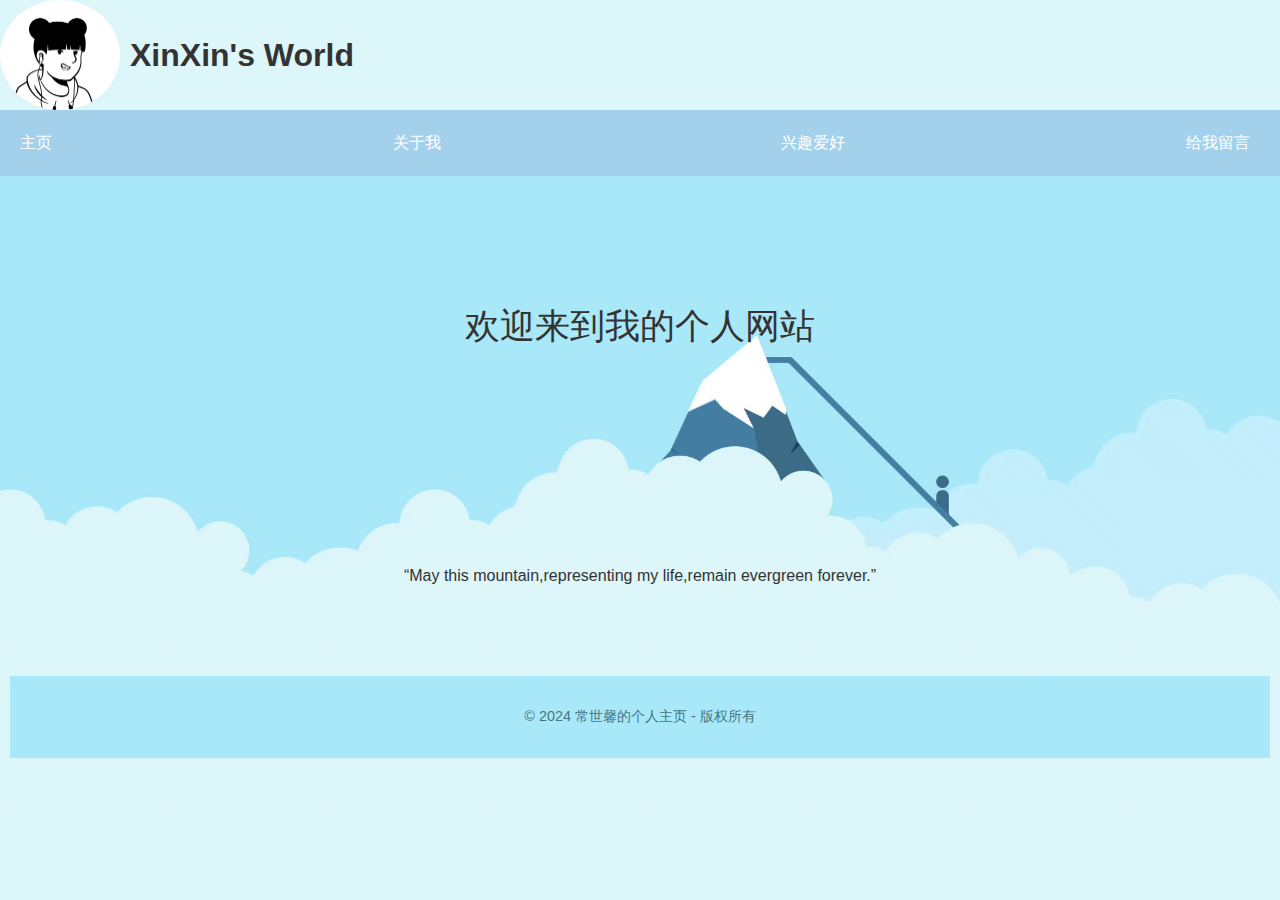
<file: index.html>
<!DOCTYPE html>
<html lang="en">
<head>
    <meta charset="UTF-8">
    <meta name="viewport" content="width=device-width, initial-scale=1.0">
    <title>HOME</title>
    <link rel="stylesheet" href="./CSS/index.css">
</head>
<body>
    <header id=flex-container>
        <img src="./IMG/profile photo.png" alt="header">
        <h1>XinXin's World</h1>
    </header>
    <!-- header页眉区结束 -->
    <nav>
        <ul>  
            <li><a href="./index.html">主页</a></li>   
            <li><a href="./about.html">关于我</a></li>  
            <li><a href="./hobbies.html">兴趣爱好</a></li>  
            <li><a href="./messages.html">给我留言</a></li>  
          </ul>  
    </nav>
    <!-- nav导航区结束 -->
    <main>
        <section>
            <p>欢迎来到我的个人网站</p>
            <q>May this mountain,representing my life,remain evergreen forever.</q>
        </section>
    </main>
    <!-- main主体内容区结束 -->
    <footer><p>&copy; 2024 常世馨的个人主页 - 版权所有</p>  </footer>
    <!-- 页脚区结束 -->
</body>
</html>
</file>
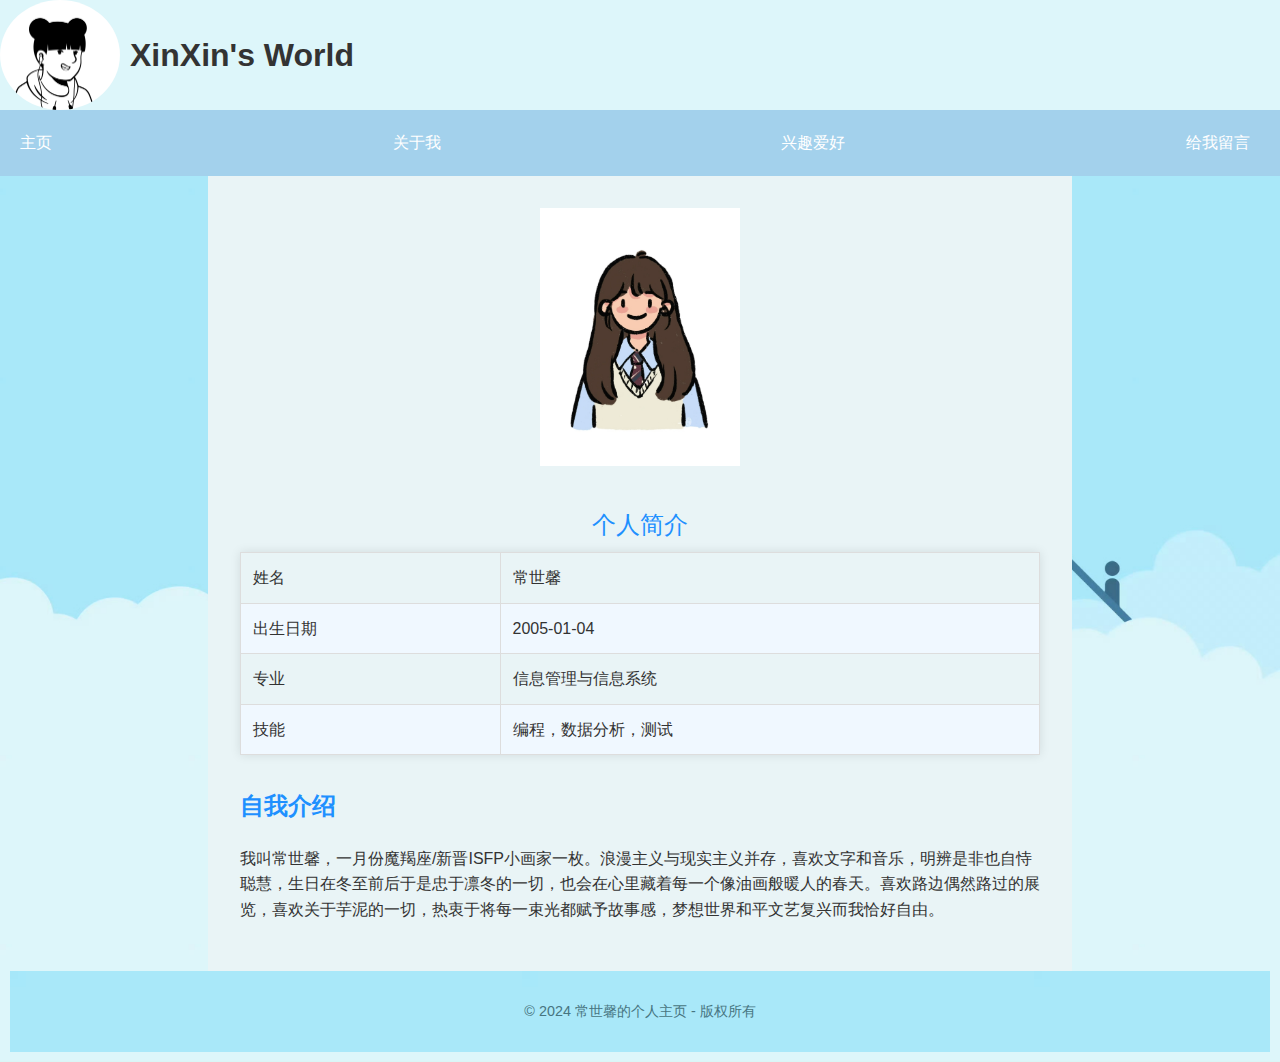
<file: about.html>
<!DOCTYPE html>
<html lang="en">
<head>
    <meta charset="UTF-8">
    <meta name="viewport" content="width=device-width, initial-scale=1.0">
    <title>about</title>
    <link rel="stylesheet" href="./CSS/about.css">
</head>
<body>
    <header id="flex-container">
        <img src="../IMG/profile photo.png" alt="header">
        <h1>XinXin's World</h1>
    </header>
    <!-- header页眉区结束 -->
    <nav>
        <ul>
            <li><a href="./index.html">主页</a></li>   
            <li><a href="./about.html">关于我</a></li>  
            <li><a href="./hobbies.html">兴趣爱好</a></li>  
            <li><a href="./messages.html">给我留言</a></li>  
        </ul>
    </nav>
    <!-- nav导航区结束 -->
    <main>
        <section id="photo">
            <img src="./IMG/photo.jpg" alt="证件照"style="width: 200px">
        </section>
        <!-- 证件照结束 -->
        <section id="intro">
            <table>
                <caption>个人简介</caption>
                <tr>
                    <td>姓名</td>
                    <td>常世馨</td>
                </tr>
                <tr>
                    <td>出生日期</td>
                    <td>2005-01-04</td>
                </tr>
                <tr>
                    <td>专业</td>
                    <td>信息管理与信息系统</td>
                </tr>
                <tr>
                    <td>技能</td>
                    <td>编程，数据分析，测试</td>
                </tr>
            </table>
        </section>
        <!-- 个人简介的表格结束 -->
        <section id="introduction">
            <h2>自我介绍</h2>
            <p>我叫常世馨，一月份魔羯座/新晋ISFP小画家一枚。浪漫主义与现实主义并存，喜欢文字和音乐，明辨是非也自恃聪慧，生日在冬至前后于是忠于凛冬的一切，也会在心里藏着每一个像油画般暖人的春天。喜欢路边偶然路过的展览，喜欢关于芋泥的一切，热衷于将每一束光都赋予故事感，梦想世界和平文艺复兴而我恰好自由。</p >
        </section>
        <!-- 自我介绍结束 -->
    </main>
    <footer><p>&copy; 2024 常世馨的个人主页 - 版权所有</p ></footer>
        <!-- footer页脚区结束 -->
</body>
</html>
</file>
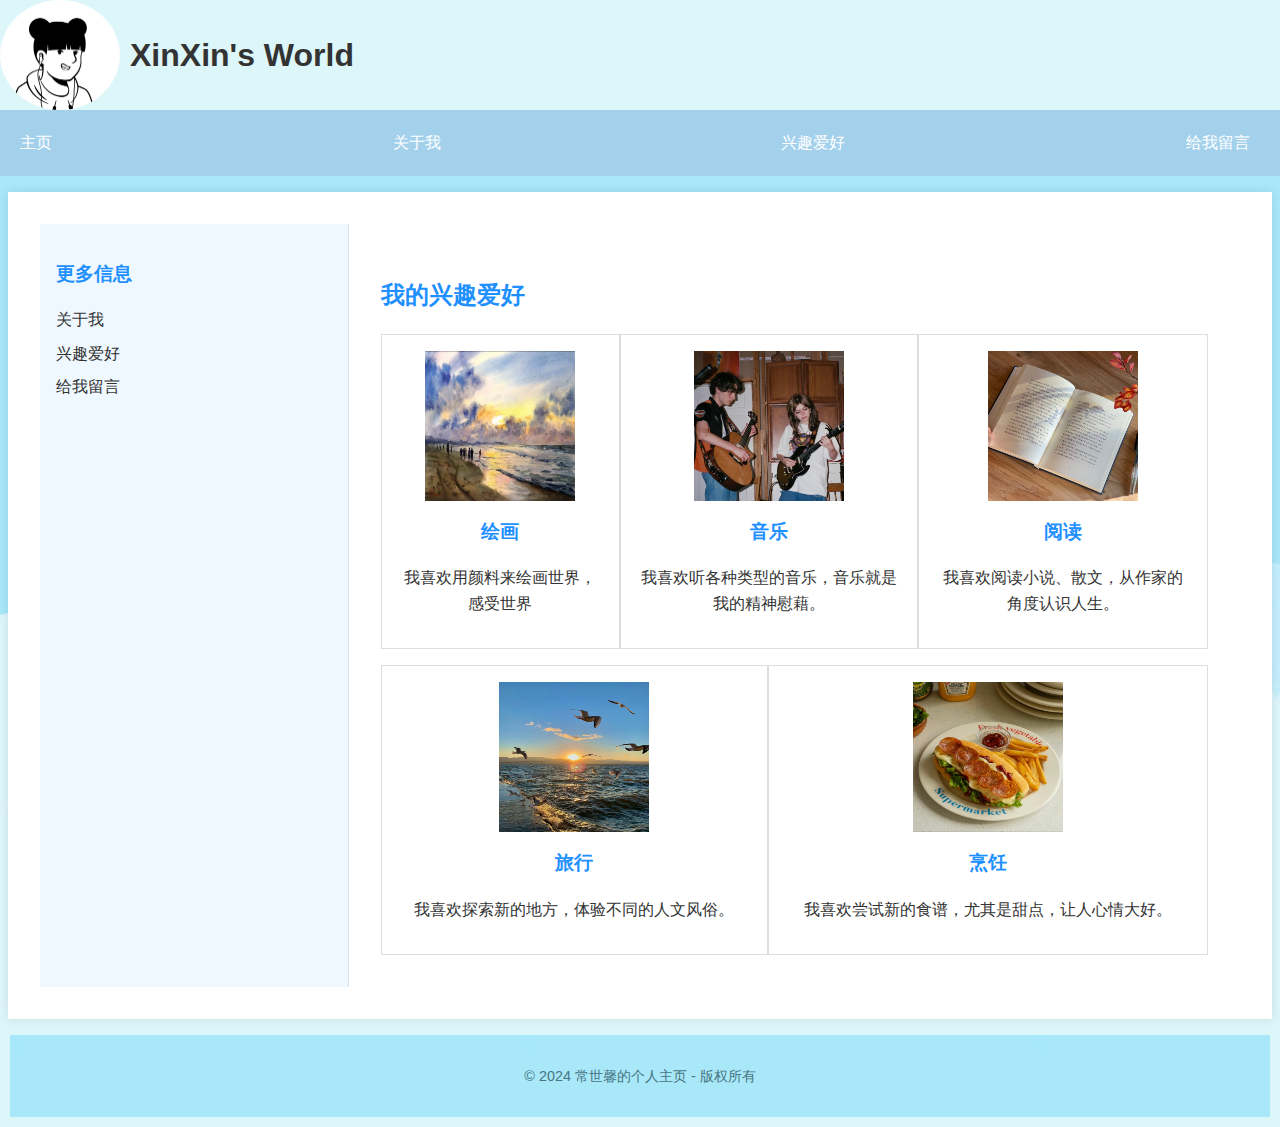
<file: hobbies.html>
<!DOCTYPE html>
<html lang="en">
<head>
    <meta charset="UTF-8">
    <meta name="viewport" content="width=device-width, initial-scale=1.0">
    <title>hobbies</title>
    <link rel="stylesheet" href="./CSS/hobbies.css">
</head>
<body>
    <header id="flex-container">
        <img src="./IMG/profile photo.png" alt="header">
        <h1>XinXin's World</h1>
    </header>
    <!-- header页眉区结束 -->
    <nav>
        <ul>
            <li><a href="./index.html">主页</a></li>   
            <li><a href="./about.html">关于我</a></li>  
            <li><a href="./hobbies.html">兴趣爱好</a></li>  
            <li><a href="./messages.html">给我留言</a></li>  
        </ul>
    </nav>
    <!-- nav导航区结束 -->
    <main>
        <!-- 边栏导航区 -->
        <aside id="sidebar">
            <h3>更多信息</h3>
            <ul>
                <li><a href="./about.html">关于我</a></li>  
                <li><a href="./hobbies.html">兴趣爱好</a></li>  
                <li><a href="./messages.html">给我留言</a></li>  
        </aside>
        <!-- 边栏导航区结束 -->
         <!-- 兴趣爱好开始 -->
        <section id="hobbies-content">
            <h2>我的兴趣爱好</h2>
            <!-- 第一个表格布局 -->
            <div class="hobbies-table">
                <div class="hobby-cell">
                    <img src="./IMG/绘画.jpg" alt="绘画" style="width:150px;height:150px;">
                    <h3>绘画</h3>
                    <p>我喜欢用颜料来绘画世界，感受世界</p >
                </div>
                <div class="hobby-cell">
                    <img src="./IMG/音乐.jpg" alt="音乐"style="width:150px;height:150px;">
                    <h3>音乐</h3>
                    <p>我喜欢听各种类型的音乐，音乐就是我的精神慰藉。</p >
                </div>
                <div class="hobby-cell">
                    <img src="./IMG/阅读.jpg" alt="阅读"style="width:150px;height:150px;">
                    <h3>阅读</h3>
                    <p>我喜欢阅读小说、散文，从作家的角度认识人生。</p >
                </div>
            </div>
            <!-- 第二个表格布局 -->
            <div class="hobbies-table">
                <div class="hobby-cell">
                    <img src="./IMG/旅游.jpg" alt="旅行"style="width:150px;height:150px;">
                    <h3>旅行</h3>
                    <p>我喜欢探索新的地方，体验不同的人文风俗。</p >
                </div>
                <div class="hobby-cell">
                    <img src="./IMG/烹饪.jpg" alt="烹饪"style="width:150px;height:150px;">
                    <h3>烹饪</h3>
                    <p>我喜欢尝试新的食谱，尤其是甜点，让人心情大好。</p >
                </div>
            </div>
        </section>
        <!-- 兴趣爱好结束 -->
    </main>
    <!-- main主题内容区结束 -->
    <footer><p>&copy; 2024 常世馨的个人主页 - 版权所有</p ></footer>
    <!-- footer页脚区结束 -->
</body>
</html>
</file>
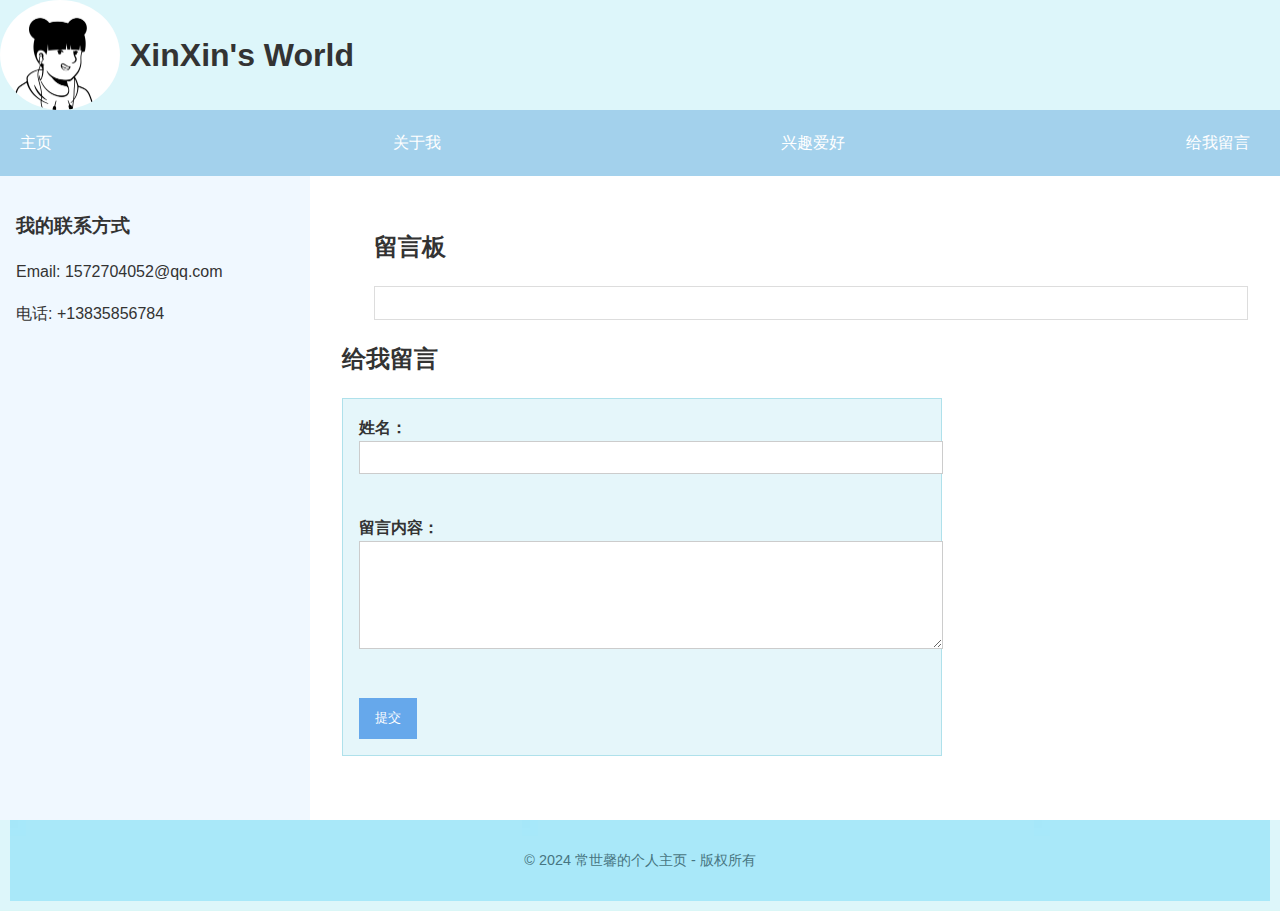
<file: messages.html>
<!DOCTYPE html>
<html lang="en">
<head>
    <meta charset="UTF-8">
    <meta name="viewport" content="width=device-width, initial-scale=1.0">
    <title>Messages</title>
    <link rel="stylesheet" href="./CSS/messages.css">
</head>
<body>
    <!-- header页眉区开始 -->
    <header id="flex-container">
        <img src="./IMG/profile photo.png" alt="header">
        <h1>XinXin's World</h1>
    </header>
    <!-- header页眉区结束 -->
     <!-- nav导航区开始 -->
    <nav>
        <ul>
            <li><a href="./index.html">主页</a></li>   
            <li><a href="./about.html">关于我</a></li>  
            <li><a href="./hobbies.html">兴趣爱好</a></li>  
            <li><a href="./messages.html">给我留言</a></li>  
        </ul>
    </nav>
    <!-- nav导航区结束 -->
     <!-- 主体内容开始 -->
    <section class="wrapper">
        <!-- 边栏区开始 -->
        <aside id="sidebar">
            <h3>我的联系方式</h3>
            <p>Email: 1572704052@qq.com
            </p >
            <p>电话: +13835856784</p >
        </aside>
        <!-- 边栏区结束 -->
         <!-- 留言区开始 -->
        <main id="main-content">
            <!-- 留言板 -->
            <section id="messages">
                <h2>留言板</h2>
                <div id="message-board">
                    <!-- 留言内容将会动态显示在这里 -->
                </div>
            </section>
            <!-- 留言板结束，采用JavaScript使留言内容显示在上面 -->
             <!-- 表单，用于提交留言开始 -->
            <section id="message-form">
                <h2>给我留言</h2>
                <form id="messageForm" action="#" method="post">
                    <label for="name">姓名：</label><br>
                    <input type="text" id="name" name="name" required><br><br>
                    <label for="message">留言内容：</label><br>
                    <textarea id="message" name="message" rows="6" required></textarea><br><br>
                    <input type="submit" value="提交">
                </form>
            </section>
              <!--表单结束  -->
        </main>
    </section>
    <!-- 主体内容结束 -->
     <!-- 页脚区开始 -->
    <footer>
        <p>&copy; 2024 常世馨的个人主页 - 版权所有</p >
    </footer>
    <!-- 页脚区结束 -->
    <script src="messages.js"></script>
    <!-- 用于使留言内容同步显示在页面 -->
</body>
</html>
</file>
<file: CSS/index.css>
/* body区 */
body {
    font-family: Arial, sans-serif;
    margin: 0;
    padding: 0;
    line-height: 1.6;
    color: #333;
    background-image: url(../IMG/a.jpg) ;
    background-size: cover;
    display: flex;
    /* 指定了flex容器的主轴方向为垂直，因为默认主轴是水平方向的 */
    flex-direction: column;
    min-height: 100vh;
}
/* 采用flex布局，并且其最小高度始终与浏览器窗口的可见区域高度相同，确保页面上
内容可以铺满浏览器的高度。 */

/* header区 */
#flex-container {  
    display: flex;  
    align-items: center;  
}  
#flex-container img {  
    margin-right: 10px;
    max-width: 120px; 
        height: auto; 
    border-radius: 50%;
    /* 头像变成圆形 */
}  
header{
    background:url(../IMG/a.jpg) center  120px;
    width:100%;
}
/* 将头像和文字放在flex容器中视为一个盒子 */

/* nav区 */
nav {  
    background-color: #a3d1ec; 
    color: #fff;  
    padding: 10px 0;
    width:100%;
}
nav ul {  
    list-style-type: none; 
    padding: 0;  
    margin: 0; 
    display: flex;  
    justify-content: space-between; 
    /* 在flex容器的主轴上均匀分布列表项，第一个列表项靠左，最后一个列表项靠右，中间的列表项等距分布 */
} 
/* nav区的布局也为弹性flex布局 */
nav a {  
    color: #fff;  
    text-decoration: none; 
    display: inline-block;
       /*设置为内联块级元素，既可以并排显示，又可以设置宽度和高度   */
    padding: 10px 20px; 
    margin-right: 10px;  
    transition: background-color 0.3s ease;
       /*有一个过渡效果  */
}
nav a:hover,  
nav a.active {  
    background-color: #666; 
}   

 /*main区*/
 section {  
    display: grid;  
    place-items: center;
    height: 500px;  
}
/* 采用grid布局，可以使文字水平和垂直，在二维平面上居中显示 */
section p{
    font-size: 35px;
}
  /*footer区*/
  footer {
    background-image: url(../IMG/a.jpg);
    color:            #477581;
    text-align:       center;
    padding:          15px;
    margin: 0px 10px 10px 10px;
    font-size:        90%;
  }
</file>
<file: CSS/about.css>
/* body */
body {
    font-family: Arial, sans-serif;
    margin: 0;
    padding: 0;
    line-height: 1.6;
    color: #333;
    background-image: url(../IMG/a.jpg) ;
    background-size: cover;
    display: flex;
    flex-direction: column;
    min-height: 100vh;
}
/* header区 */
#flex-container {  
    display: flex;  
    align-items: center;  
}  
#flex-container img {  
    margin-right: 10px;
    max-width: 120px; 
        height: auto;
    border-radius: 50%;
     /*头像变成圆形的  */
}  
header{
    background:url(../IMG/a.jpg) center  120px;
    width:100%;
}
/* nav区 */
nav {  
    background-color: #a3d1ec; 
    color: #fff;  
    padding: 10px 0;
    width:100%;
}
nav ul {  
    list-style-type: none; 
    padding: 0;  
    margin: 0; 
    display: flex;  
    justify-content: space-between; 
}    
nav a {  
    color: #fff;  
    text-decoration: none; 
    display: inline-block;   
    padding: 10px 20px; 
    margin-right: 10px;  
    transition: background-color 0.3s ease;   
}  
nav a:hover,  
nav a.active {  
    background-color: #666; 
}   
/* 同index页面css样式一致 */
/* main区 */
main {
    padding: 32px;
    margin: auto;
    max-width: 800px;
    background: rgb(233, 244, 246);
}

section#photo {
    text-align: center;
}
section#photo img {
    max-width: 200px;
    margin-bottom: 16px;
}

section#intro table {
    width: 100%;
    border-collapse: collapse;
    margin: 16px 0;
    box-shadow: 0 0 10px rgba(0, 0, 0, 0.1);
    /* 给表格增添阴影效果 */
}

section#intro caption {
    caption-side: top;
    font-size: 1.5em;
    margin-bottom: 8px;
    color: #1e90ff; 
}
section#intro table, th, td {
    border: 1px solid #ddd;
}
section#intro th, td {
    padding: 12px;
    text-align: left;
}
section#intro tr:nth-child(even) {
    background-color: #f0f8ff; 
}

section#introduction {
    margin-top: 32px;
}
section#introduction h2 {
    color: #1e90ff;}

/* footer区 */
footer {
    background-image: url(../IMG/a.jpg);
    color:            #477581;
    text-align:       center;
    padding:          15px;
    margin: 0px 10px 10px 10px;
    font-size:        90%;
}
</file>
<file: CSS/hobbies.css>
/* body */
body {
    font-family: Arial, sans-serif;
    margin: 0;
    padding: 0;
    line-height: 1.6;
    color: #333;
    background-image: url(../IMG/a.jpg) ;
    background-size: cover;
    display: flex;
    flex-direction: column;
    min-height: 100vh;
}
/* header区 */
#flex-container {  
    display: flex;  
    align-items: center;  
}  
#flex-container img {
    border-radius: 50%;  
    margin-right: 10px;
    max-width: 120px; 
        height: auto; 
}  
header{
    background:url(../IMG/a.jpg) center  120px;
    width:100%;
}
/* nav区 */
nav {  
    background-color: #a3d1ec; 
    color: #fff;  
    padding: 10px 0;
    width:100%;
}
nav ul {  
    list-style-type: none; 
    padding: 0;  
    margin: 0; 
    display: flex;  
    justify-content: space-between; 
}    
nav a {  
    color: #fff;  
    text-decoration: none; 
    display: inline-block;   
    padding: 10px 20px; 
    margin-right: 10px;  
    transition: background-color 0.3s ease;   
}  
nav a:hover,  
nav a.active {  
    background-color: #666; 
}   
/* 同index页面一致 */
/* main区 */
main {
    display: flex;
    flex: 1;
    padding: 32px;
    margin: 16px auto;
    max-width: 1200px;
    background: white;
    box-shadow: 0 0 10px rgba(0, 0, 0, 0.1);
}
/* 采用弹性布局 */

section#hobbies-content {
    flex: 3;
    /* 在弹性布局里有着更强的拓展能力 */
    padding: 32px;
}
section#hobbies-content h2 {
    color: #1e90ff; 
}
.hobbies-table {
    display: table;
    width: 100%;
    margin-top: 16px;
}
.hobby-cell {
    display: table-cell;
    padding: 16px;
    vertical-align: top;
    text-align: center;
    border: 1px solid #ddd;
}
.hobby-cell img {
    width: 100px;
    height: auto;
}
.hobby-cell h3 {
    color: #1e90ff;
    margin-top: 0.5rem;
}
/* 边栏导航区 */
aside#sidebar {
    flex: 1;
    padding: 16px;
    background-color: #f0f8ff; 
    border-right: 1px solid #ddd;
}
aside#sidebar h3 {
    color: #1e90ff; 
}
aside#sidebar ul {
    list-style: none;
    padding: 0;
}
aside#sidebar ul li {
    margin-bottom: 8px;
}
/* 更改超链接格式 */
aside#sidebar ul li a {
    color: #333;
    text-decoration: none;
}
aside#sidebar ul li a:hover {
    text-decoration: underline;
}
/* footer区 */
footer {
    background-image: url(../IMG/a.jpg);
    color:            #477581;
    text-align:       center;
    padding:          15px;
    margin: 0px 10px 10px 10px;
    font-size:        90%;
}
</file>
<file: CSS/messages.css>
/* body */
body {
    font-family: Arial, sans-serif;
    margin: 0;
    padding: 0;
    line-height: 1.6;
    color: #333;
    background-image: url(../IMG/a.jpg) ;
    background-size: cover;
    display: flex;
    flex-direction: column;
    min-height: 100vh;
}
/* header区 */
#flex-container {  
    display: flex;  
    align-items: center;  
}  
#flex-container img { 
    border-radius: 50%; 
    margin-right: 10px;
    max-width: 120px; 
        height: auto; 
}  
header{
    background:url(../IMG/a.jpg) center  120px;
    width:100%;
}
/* nav区 */
nav {  
    background-color: #a3d1ec; 
    color: #fff;  
    padding: 10px 0;
    width:100%;
}
nav ul {  
    list-style-type: none; 
    padding: 0;  
    margin: 0; 
    display: flex;  
    justify-content: space-between; 
}    
nav a {  
    color: #fff;  
    text-decoration: none; 
    display: inline-block;   
    padding: 10px 20px; 
    margin-right: 10px;  
    transition: background-color 0.3s ease;   
}  
nav a:hover,  
nav a.active {  
    background-color: #666; 
}   
/* main区 */
.wrapper {
    display: flex;
}
/* 使用弹性布局 */
#sidebar {
    float: left;
    width: 300px;
    padding: 16px;
    background-color: #f0f8ff; 
}

#main-content {
    float: left;
    width: calc(100% - 300px); /* 计算主内容区域宽度 */
    padding: 32px;
    background-color: #fff; 
}
#message-form {
    max-width: 600px;
    margin-bottom: 32px;
}
/* 表单css */
form {
    max-width: 100%;
    padding: 16px;
    border: 1px solid #afe1eb;
    background-color: #e5f6fa;
}
form label {
    font-weight: bold;
}
form input[type="text"],
form textarea {
    width: 100%;
    padding: 8px;
    margin-bottom: 16px;
    border: 1px solid #ccc;
}
form input[type="submit"] {
    background-color: #66a8eb; 
    color: white;
    border: none;
    padding: 0.7rem 1rem;
    cursor: pointer;
    /* 当鼠标悬停在提交按钮上时，改变鼠标指针的形状为小手形状 */
}
form input[type="submit"]:hover {
    background-color: #266799; 
}
/* 表单样式结束 */
/* 留言栏css */
#messages {
    padding-left: 32px;
}
#message-board {
    border: 1px solid #ddd;
    padding: 1rem;
    max-height: 300px;
    overflow-y: auto;
    /* 内容超过原定高度会出现滚轴，不会破坏块元素的高度 */
}
/* 留言栏css结束 */
/* footer区 */
footer {
    background-image: url(../IMG/a.jpg);
    color:            #477581;
    text-align:       center;
    padding:          15px;
    margin: 0px 10px 10px 10px;
    font-size:        90%;
    clear: both;
    /* 清除浮动 */
}
</file>
